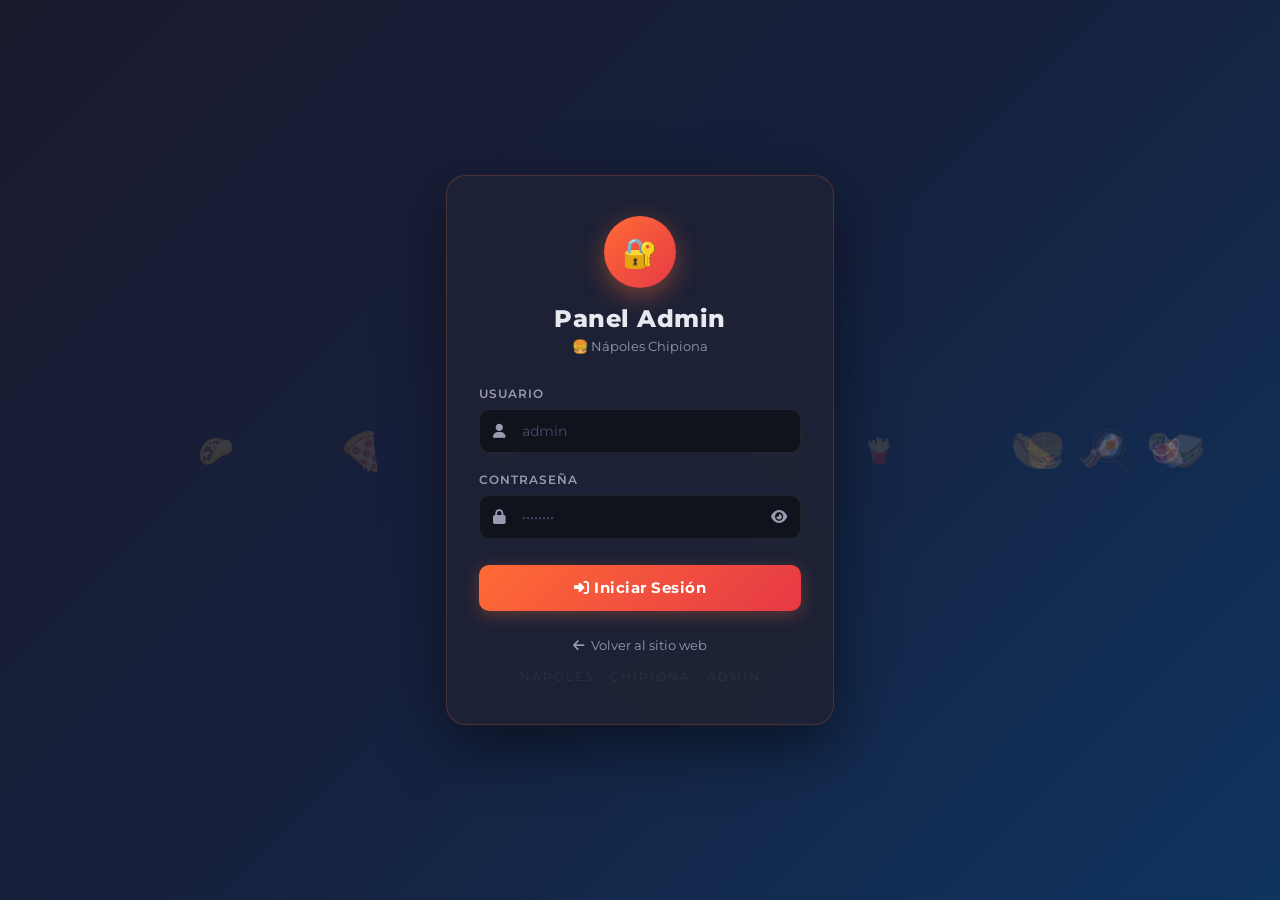
<file: login.html>
<!DOCTYPE html>
<html lang="es">
<head>
  <meta charset="UTF-8" />
  <meta name="viewport" content="width=device-width, initial-scale=1.0" />
  <title>Nápoles Admin — Login</title>
  <link rel="preconnect" href="https://fonts.googleapis.com" />
  <link rel="preconnect" href="https://fonts.gstatic.com" crossorigin />
  <link href="https://fonts.googleapis.com/css2?family=Montserrat:wght@400;500;600;700;800;900&display=swap" rel="stylesheet" />
  <link rel="stylesheet" href="https://cdnjs.cloudflare.com/ajax/libs/font-awesome/6.5.0/css/all.min.css" />
  <style>
    *, *::before, *::after { box-sizing: border-box; margin: 0; padding: 0; }

    body {
      font-family: 'Montserrat', sans-serif;
      background: linear-gradient(135deg, #1a1a2e 0%, #16213e 50%, #0f3460 100%);
      min-height: 100vh;
      display: flex;
      align-items: center;
      justify-content: center;
      overflow: hidden;
      position: relative;
    }

    /* Floating food emojis */
    .food-float {
      position: fixed;
      font-size: 2rem;
      pointer-events: none;
      animation: floatUp linear infinite;
      opacity: 0.15;
      z-index: 0;
      user-select: none;
    }
    @keyframes floatUp {
      0%   { transform: translateY(110vh) rotate(0deg);   opacity: 0; }
      10%  { opacity: 0.15; }
      90%  { opacity: 0.15; }
      100% { transform: translateY(-15vh) rotate(360deg); opacity: 0; }
    }

    /* Login card */
    .login-wrapper {
      position: relative;
      z-index: 10;
      width: 100%;
      max-width: 420px;
      padding: 1rem;
      animation: fadeIn 0.6s ease both;
    }
    @keyframes fadeIn {
      from { opacity: 0; transform: translateY(30px); }
      to   { opacity: 1; transform: translateY(0);    }
    }

    .login-card {
      background: rgba(30, 34, 53, 0.95);
      border: 1px solid rgba(255, 107, 53, 0.2);
      border-radius: 20px;
      padding: 2.5rem 2rem;
      box-shadow: 0 20px 60px rgba(0,0,0,0.5), 0 0 0 1px rgba(255,107,53,0.05);
      backdrop-filter: blur(12px);
    }

    .login-header {
      text-align: center;
      margin-bottom: 2rem;
    }

    .login-icon {
      width: 72px;
      height: 72px;
      background: linear-gradient(135deg, #ff6b35, #e63946);
      border-radius: 50%;
      display: flex;
      align-items: center;
      justify-content: center;
      margin: 0 auto 1rem;
      font-size: 1.8rem;
      box-shadow: 0 8px 24px rgba(255,107,53,0.4);
    }

    .login-title {
      color: #e8e8f0;
      font-size: 1.5rem;
      font-weight: 800;
      letter-spacing: 0.5px;
    }
    .login-subtitle {
      color: #9a9ab0;
      font-size: 0.82rem;
      margin-top: 0.3rem;
    }

    .form-group {
      margin-bottom: 1.2rem;
    }
    .form-label {
      display: block;
      color: #9a9ab0;
      font-size: 0.75rem;
      font-weight: 600;
      text-transform: uppercase;
      letter-spacing: 1px;
      margin-bottom: 0.5rem;
    }
    .input-wrapper {
      position: relative;
    }
    .input-icon {
      position: absolute;
      left: 0.9rem;
      top: 50%;
      transform: translateY(-50%);
      color: #9a9ab0;
      font-size: 0.9rem;
      pointer-events: none;
    }
    .form-input {
      width: 100%;
      background: rgba(15,17,23,0.8);
      border: 1px solid rgba(255,255,255,0.08);
      border-radius: 10px;
      padding: 0.75rem 0.9rem 0.75rem 2.6rem;
      color: #e8e8f0;
      font-family: 'Montserrat', sans-serif;
      font-size: 0.9rem;
      transition: border-color 0.2s, box-shadow 0.2s;
      outline: none;
    }
    .form-input::placeholder { color: #4a4a6a; }
    .form-input:focus {
      border-color: #ff6b35;
      box-shadow: 0 0 0 3px rgba(255,107,53,0.15);
    }

    .toggle-pwd {
      position: absolute;
      right: 0.9rem;
      top: 50%;
      transform: translateY(-50%);
      background: transparent;
      border: none;
      color: #9a9ab0;
      cursor: pointer;
      font-size: 0.9rem;
      padding: 0;
      transition: color 0.2s;
    }
    .toggle-pwd:hover { color: #ff6b35; }

    .error-msg {
      background: rgba(230,57,70,0.12);
      border: 1px solid rgba(230,57,70,0.3);
      border-radius: 8px;
      color: #e63946;
      font-size: 0.8rem;
      padding: 0.6rem 0.9rem;
      margin-bottom: 1rem;
      display: none;
      align-items: center;
      gap: 0.5rem;
    }
    .error-msg.show { display: flex; }

    .btn-login {
      width: 100%;
      background: linear-gradient(135deg, #ff6b35, #e63946);
      color: #fff;
      font-family: 'Montserrat', sans-serif;
      font-size: 0.95rem;
      font-weight: 700;
      padding: 0.85rem;
      border: none;
      border-radius: 10px;
      cursor: pointer;
      letter-spacing: 0.5px;
      transition: opacity 0.2s, transform 0.2s, box-shadow 0.2s;
      box-shadow: 0 4px 16px rgba(255,107,53,0.3);
      margin-top: 0.4rem;
    }
    .btn-login:hover {
      opacity: 0.92;
      transform: translateY(-1px);
      box-shadow: 0 6px 20px rgba(255,107,53,0.4);
    }
    .btn-login:active { transform: translateY(0); }

    .btn-login.loading {
      pointer-events: none;
      opacity: 0.7;
    }

    .login-footer {
      text-align: center;
      margin-top: 1.5rem;
    }
    .back-link {
      color: #9a9ab0;
      text-decoration: none;
      font-size: 0.82rem;
      display: inline-flex;
      align-items: center;
      gap: 0.4rem;
      transition: color 0.2s;
    }
    .back-link:hover { color: #ff6b35; }

    .brand-tag {
      color: rgba(255,255,255,0.08);
      font-size: 0.72rem;
      text-align: center;
      margin-top: 1rem;
      letter-spacing: 2px;
      text-transform: uppercase;
    }
  </style>
</head>
<body>

<!-- Floating food emojis (decorative) -->
<script>
  const foods = ['🍔','🍟','🌮','🥪','🌯','🍕','🥩','🧀','🥓','🍳','🌭','🥗'];
  foods.forEach((emoji, i) => {
    const el = document.createElement('div');
    el.className = 'food-float';
    el.textContent = emoji;
    el.style.left = (Math.random() * 95) + 'vw';
    el.style.animationDuration = (12 + Math.random() * 16) + 's';
    el.style.animationDelay = (Math.random() * 12) + 's';
    el.style.fontSize = (1.2 + Math.random() * 1.5) + 'rem';
    document.body.appendChild(el);
  });
</script>

<div class="login-wrapper">
  <div class="login-card">
    <div class="login-header">
      <div class="login-icon">🔐</div>
      <h1 class="login-title">Panel Admin</h1>
      <p class="login-subtitle">🍔 Nápoles Chipiona</p>
    </div>

    <div class="error-msg" id="errorMsg">
      <i class="fas fa-exclamation-circle"></i>
      <span id="errorText">Usuario o contraseña incorrectos</span>
    </div>

    <form id="loginForm" novalidate>
      <div class="form-group">
        <label class="form-label" for="username">Usuario</label>
        <div class="input-wrapper">
          <i class="fas fa-user input-icon"></i>
          <input class="form-input" type="text" id="username" name="username"
                 placeholder="admin" autocomplete="username" />
        </div>
      </div>

      <div class="form-group">
        <label class="form-label" for="password">Contraseña</label>
        <div class="input-wrapper">
          <i class="fas fa-lock input-icon"></i>
          <input class="form-input" type="password" id="password" name="password"
                 placeholder="••••••••" autocomplete="current-password" />
          <button type="button" class="toggle-pwd" id="togglePwd" aria-label="Mostrar/ocultar contraseña">
            <i class="fas fa-eye"></i>
          </button>
        </div>
      </div>

      <button type="submit" class="btn-login" id="loginBtn">
        <i class="fas fa-sign-in-alt"></i> Iniciar Sesión
      </button>
    </form>

    <div class="login-footer">
      <a href="index.html" class="back-link">
        <i class="fas fa-arrow-left"></i> Volver al sitio web
      </a>
    </div>

    <div class="brand-tag">Nápoles &bull; Chipiona &bull; Admin</div>
  </div>
</div>

<script>
  // Toggle password visibility
  document.getElementById('togglePwd').addEventListener('click', function () {
    const pwd = document.getElementById('password');
    const icon = this.querySelector('i');
    if (pwd.type === 'password') {
      pwd.type = 'text';
      icon.className = 'fas fa-eye-slash';
    } else {
      pwd.type = 'password';
      icon.className = 'fas fa-eye';
    }
  });

  // Login form submission
  document.getElementById('loginForm').addEventListener('submit', function (e) {
    e.preventDefault();

    const username = document.getElementById('username').value.trim();
    const password = document.getElementById('password').value;
    const errorMsg = document.getElementById('errorMsg');
    const errorText = document.getElementById('errorText');
    const btn = document.getElementById('loginBtn');

    // Show loading state
    btn.classList.add('loading');
    btn.textContent = 'Verificando...';
    errorMsg.classList.remove('show');

    // Get stored password (supports password change from config)
    const storedPassword = localStorage.getItem('napoles-admin-password') || 'napoles2026';

    setTimeout(function () {
      if (username === 'admin' && password === storedPassword) {
        // Successful login
        localStorage.setItem('napoles-admin-session', 'true');
        btn.textContent = '✅ Accediendo...';
        setTimeout(function () {
          window.location.href = 'admin.html';
        }, 400);
      } else {
        // Failed login
        btn.classList.remove('loading');
        btn.innerHTML = '<i class="fas fa-sign-in-alt"></i> Iniciar Sesión';

        if (username !== 'admin') {
          errorText.textContent = 'El usuario "' + username + '" no existe';
        } else {
          errorText.textContent = 'Contraseña incorrecta. Inténtalo de nuevo.';
        }
        errorMsg.classList.add('show');

        // Shake the card
        const card = document.querySelector('.login-card');
        card.style.animation = 'none';
        card.offsetHeight; // reflow
        card.style.animation = 'shake 0.4s ease';
      }
    }, 600);
  });

  // Shake animation via JS
  const style = document.createElement('style');
  style.textContent = `
    @keyframes shake {
      0%,100% { transform: translateX(0); }
      20%      { transform: translateX(-8px); }
      40%      { transform: translateX(8px); }
      60%      { transform: translateX(-5px); }
      80%      { transform: translateX(5px); }
    }
  `;
  document.head.appendChild(style);

  // If already logged in, redirect
  if (localStorage.getItem('napoles-admin-session') === 'true') {
    window.location.href = 'admin.html';
  }
</script>
</body>
</html>
</file>
